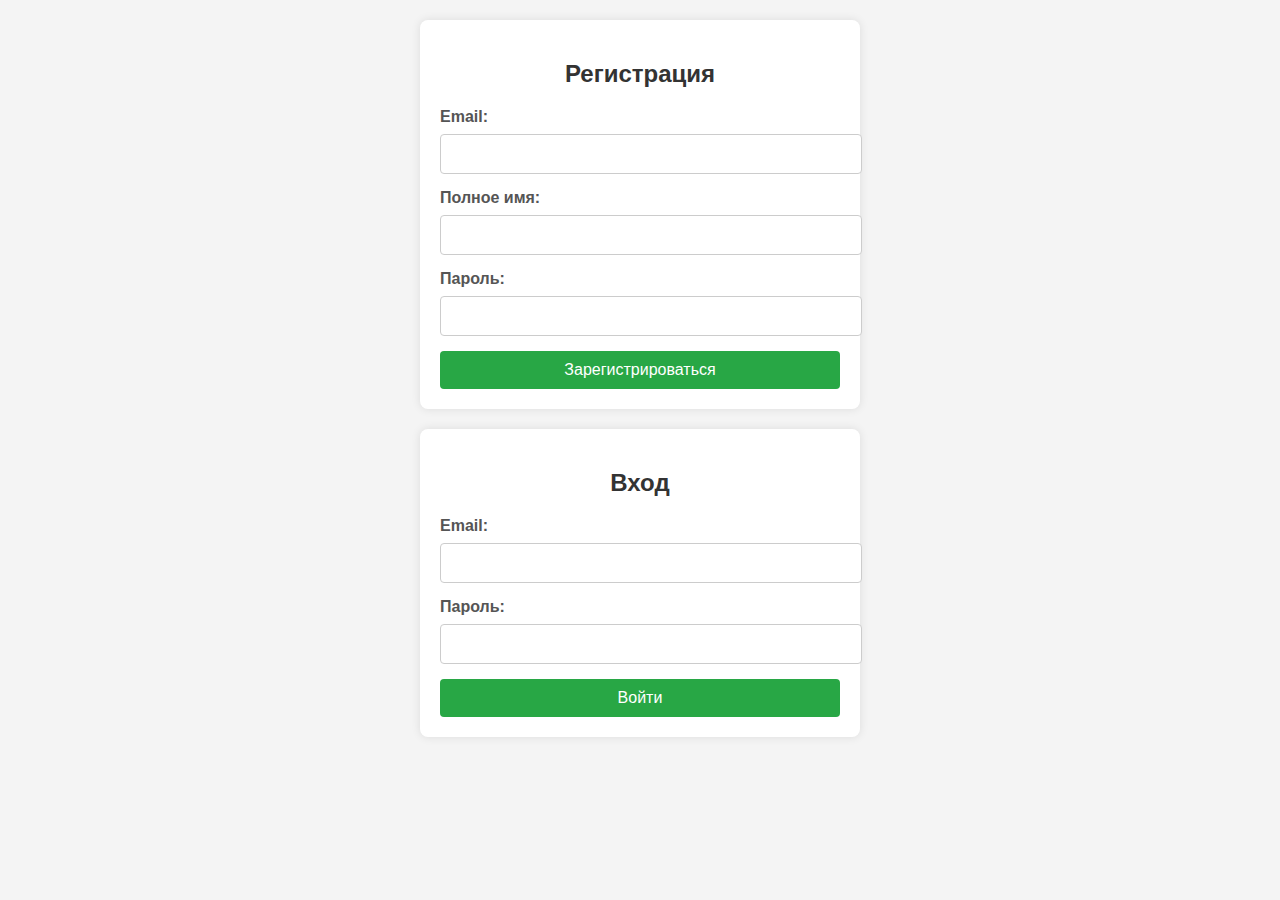
<file: Client/index.html>
<!DOCTYPE html>
<html lang="ru">
<head>
    <meta charset="UTF-8">
    <meta name="viewport" content="width=device-width, initial-scale=1.0">
    <title>Авторизация</title>
    <link rel="stylesheet" href="styles.css">
</head>
<body>
    <div id="auth-forms">
        <!-- Форма регистрации -->
        <form id="registerForm">
            <h2>Регистрация</h2>
            <label for="regEmail">Email:</label>
            <input type="email" id="regEmail" required>
            
            <label for="regFullName">Полное имя:</label>
            <input type="text" id="regFullName" required>
            
            <label for="regPassword">Пароль:</label>
            <input type="password" id="regPassword" required>
            
            <button type="submit">Зарегистрироваться</button>
        </form>

        <!-- Форма входа -->
        <form id="loginForm">
            <h2>Вход</h2>
            <label for="loginEmail">Email:</label>
            <input type="email" id="loginEmail" required>
            
            <label for="loginPassword">Пароль:</label>
            <input type="password" id="loginPassword" required>
            
            <button type="submit">Войти</button>
        </form>
    </div>

    <!-- Кнопка выхода -->
    <button id="logoutButton" style="display: none;">Выйти</button>

    <script type="module" src="authHandlers.js"></script>
</body>
</html>
</file>
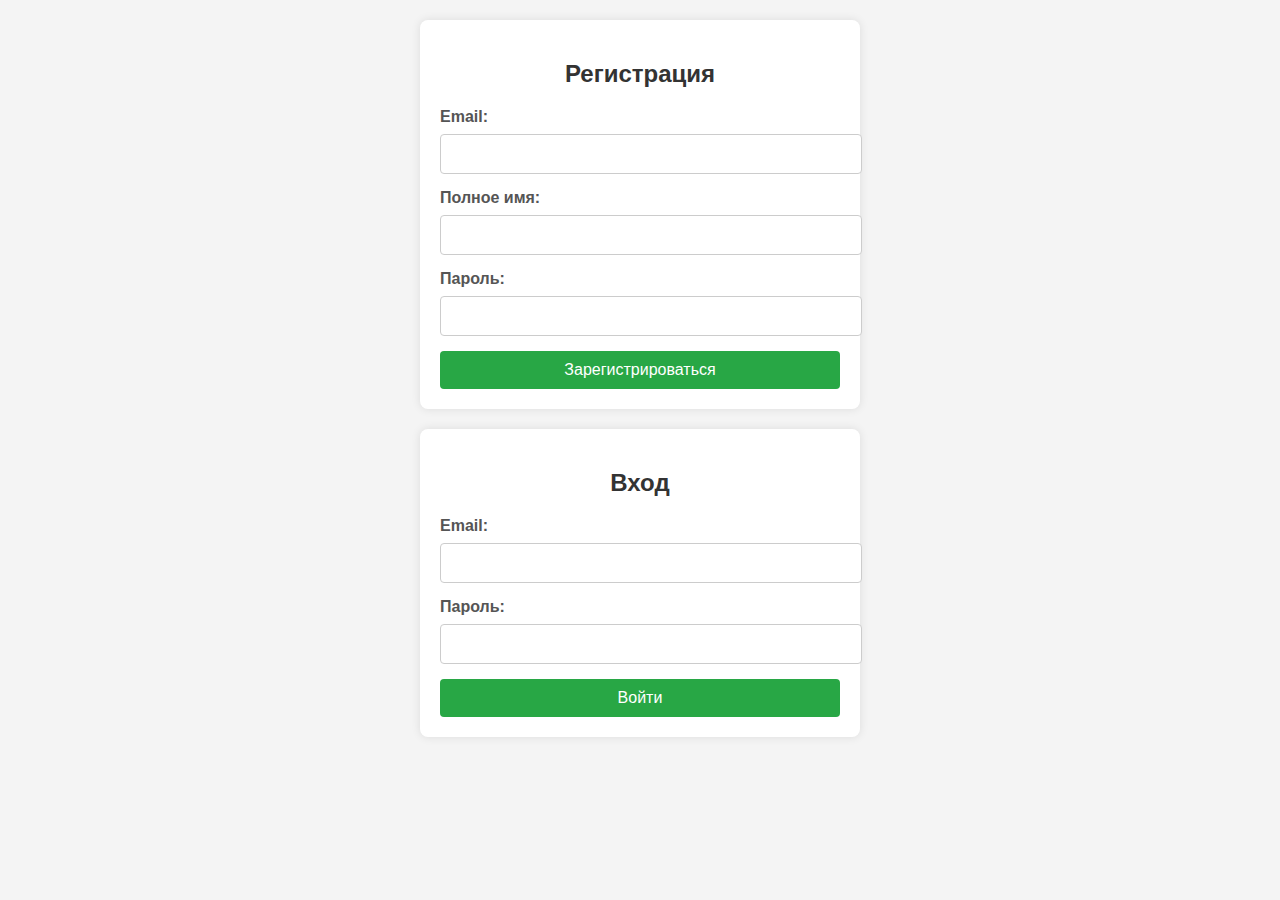
<file: wwwroot/index.html>
<!DOCTYPE html>
<html lang="ru">
<head>
    <meta charset="UTF-8">
    <meta name="viewport" content="width=device-width, initial-scale=1.0">
    <title>Авторизация</title>
    <link rel="stylesheet" href="css/styles.css">
</head>
<body>
    <div id="auth-forms">
        <!-- Форма регистрации -->
        <form id="registerForm">
            <h2>Регистрация</h2>
            <label for="regEmail">Email:</label>
            <input type="email" id="regEmail" required>
            
            <label for="regFullName">Полное имя:</label>
            <input type="text" id="regFullName" required>
            
            <label for="regPassword">Пароль:</label>
            <input type="password" id="regPassword" required>
            
            <button type="submit">Зарегистрироваться</button>
        </form>

        <!-- Форма входа -->
        <form id="loginForm">
            <h2>Вход</h2>
            <label for="loginEmail">Email:</label>
            <input type="email" id="loginEmail" required>
            
            <label for="loginPassword">Пароль:</label>
            <input type="password" id="loginPassword" required>
            
            <button type="submit">Войти</button>
        </form>
    </div>

    <!-- Кнопка выхода -->
    <button id="logoutButton" style="display: none;">Выйти</button>

    <script type="module" src="js/authHandlers.js"></script>
</body>
</html>
</file>
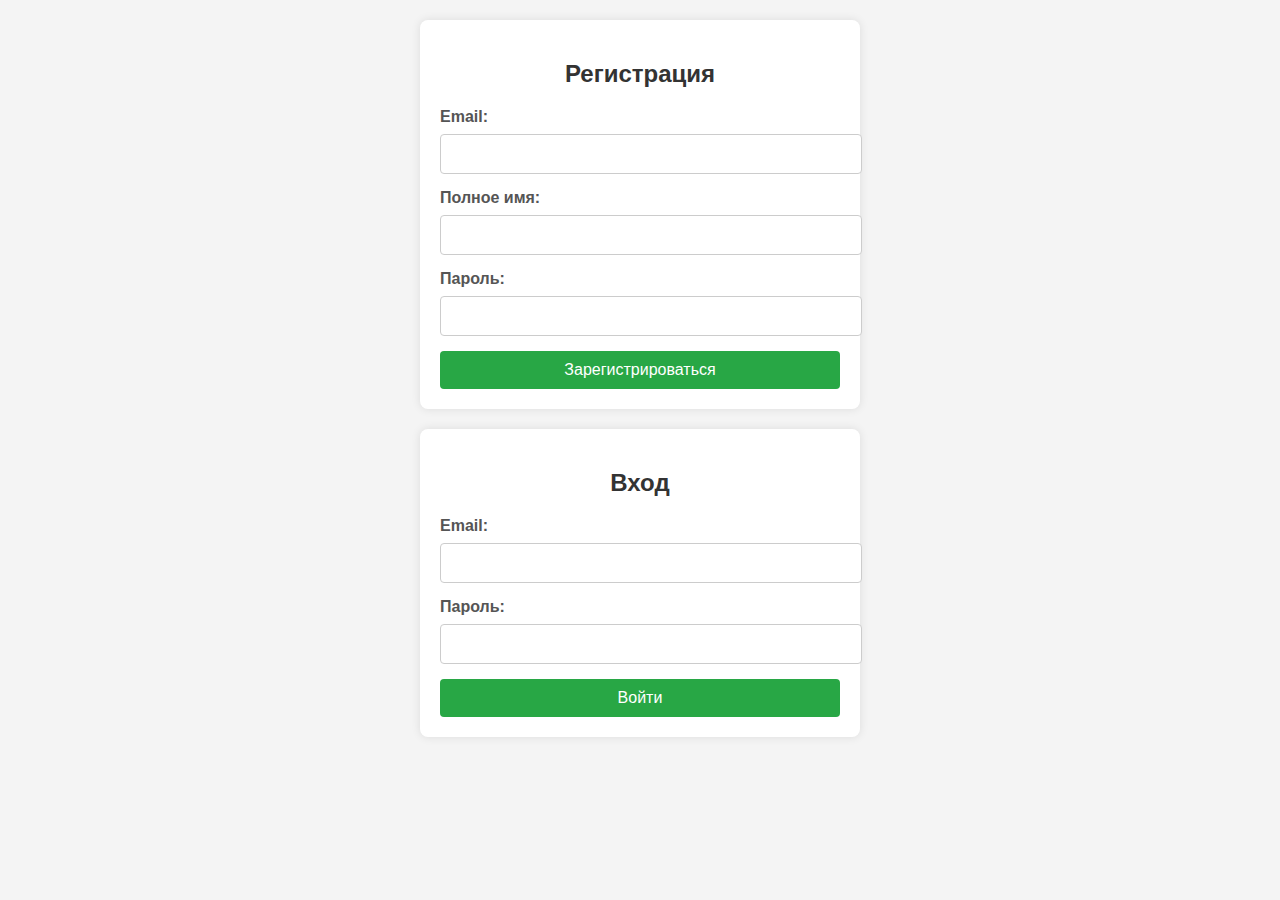
<file: Client/tasks.html>
<!DOCTYPE html>
<html lang="ru">
<head>
    <meta charset="UTF-8">
    <meta name="viewport" content="width=device-width, initial-scale=1.0">
    <title>Задачи</title>
    <link rel="stylesheet" href="styles.css">
</head>
<body>
    <h1>Отчет о временных затратах</h1>
    <button id="logoutButton" style="display: block;">Выйти</button>

    <form id="taskForm">
        <label for="description">Описание задачи:</label>
        <input type="text" id="description" name="description" required>
        
        <label for="timeSpent">Время, затраченное на задачу (чч:мм):</label>
        <input type="time" id="timeSpent" name="timeSpent" required>
        
        <button type="submit">Добавить задачу</button>
    </form>

    <table id="taskTable">
        <thead>
            <tr>
                <th>Дата выполнения</th>
                <th>Описание задачи</th>
                <th>Время, затраченное на задачу</th>
                <th>Исполнитель</th>
            </tr>
        </thead>
        <tbody>
            <!-- Задачи будут добавлены сюда -->
        </tbody>
        <tfoot>
            <tr>
                <td colspan="2">Общее время:</td>
                <td id="totalTime" colspan="2">00:00</td>
            </tr>
        </tfoot>
    </table>

    <script type="module" src="tasks.js"></script>
</body>
</html>
</file>
<file: Client/styles.css>
body {
    font-family: Arial, sans-serif;
    margin: 20px;
    padding: 0;
    background-color: #f4f4f4;
}

h1, h2 {
    text-align: center;
    color: #333;
}

form {
    background-color: #fff;
    padding: 20px;
    border-radius: 8px;
    box-shadow: 0 0 10px rgba(0, 0, 0, 0.1);
    max-width: 400px;
    margin: 20px auto;
}

label {
    display: block;
    margin-bottom: 8px;
    font-weight: bold;
    color: #555;
}

input[type="email"], input[type="text"], input[type="password"], input[type="time"] {
    width: 100%;
    padding: 10px;
    margin-bottom: 15px;
    border: 1px solid #ccc;
    border-radius: 4px;
    font-size: 16px;
}

button {
    width: 100%;
    padding: 10px;
    background-color: #28a745;
    color: white;
    border: none;
    border-radius: 4px;
    font-size: 16px;
    cursor: pointer;
}

button:hover {
    background-color: #218838;
}

#logoutButton {
    display: none;
    margin: 20px auto;
    background-color: #dc3545;
}

#logoutButton:hover {
    background-color: #c82333;
}

#auth-forms {
    display: flex;
    flex-direction: column;
    gap: 20px;
}

table {
    width: 100%;
    border-collapse: collapse;
    margin-top: 20px;
    background-color: #fff;
    box-shadow: 0 0 10px rgba(0, 0, 0, 0.1);
}

th, td {
    padding: 12px;
    border: 1px solid #ddd;
    text-align: left;
}

th {
    background-color: #f2f2f2;
    font-weight: bold;
}

tfoot td {
    font-weight: bold;
    background-color: #f2f2f2;
}
</file>
<file: wwwroot/css/styles.css>
body {
    font-family: Arial, sans-serif;
    margin: 20px;
    padding: 0;
    background-color: #f4f4f4;
}

h1, h2 {
    text-align: center;
    color: #333;
}

form {
    background-color: #fff;
    padding: 20px;
    border-radius: 8px;
    box-shadow: 0 0 10px rgba(0, 0, 0, 0.1);
    max-width: 400px;
    margin: 20px auto;
}

label {
    display: block;
    margin-bottom: 8px;
    font-weight: bold;
    color: #555;
}

input[type="email"], input[type="text"], input[type="password"], input[type="time"] {
    width: 100%;
    padding: 10px;
    margin-bottom: 15px;
    border: 1px solid #ccc;
    border-radius: 4px;
    font-size: 16px;
}

button {
    width: 100%;
    padding: 10px;
    background-color: #28a745;
    color: white;
    border: none;
    border-radius: 4px;
    font-size: 16px;
    cursor: pointer;
}

button:hover {
    background-color: #218838;
}

#logoutButton {
    display: none;
    margin: 20px auto;
    background-color: #dc3545;
}

#logoutButton:hover {
    background-color: #c82333;
}

#auth-forms {
    display: flex;
    flex-direction: column;
    gap: 20px;
}

table {
    width: 100%;
    border-collapse: collapse;
    margin-top: 20px;
    background-color: #fff;
    box-shadow: 0 0 10px rgba(0, 0, 0, 0.1);
}

th, td {
    padding: 12px;
    border: 1px solid #ddd;
    text-align: left;
}

th {
    background-color: #f2f2f2;
    font-weight: bold;
}

tfoot td {
    font-weight: bold;
    background-color: #f2f2f2;
}
</file>
